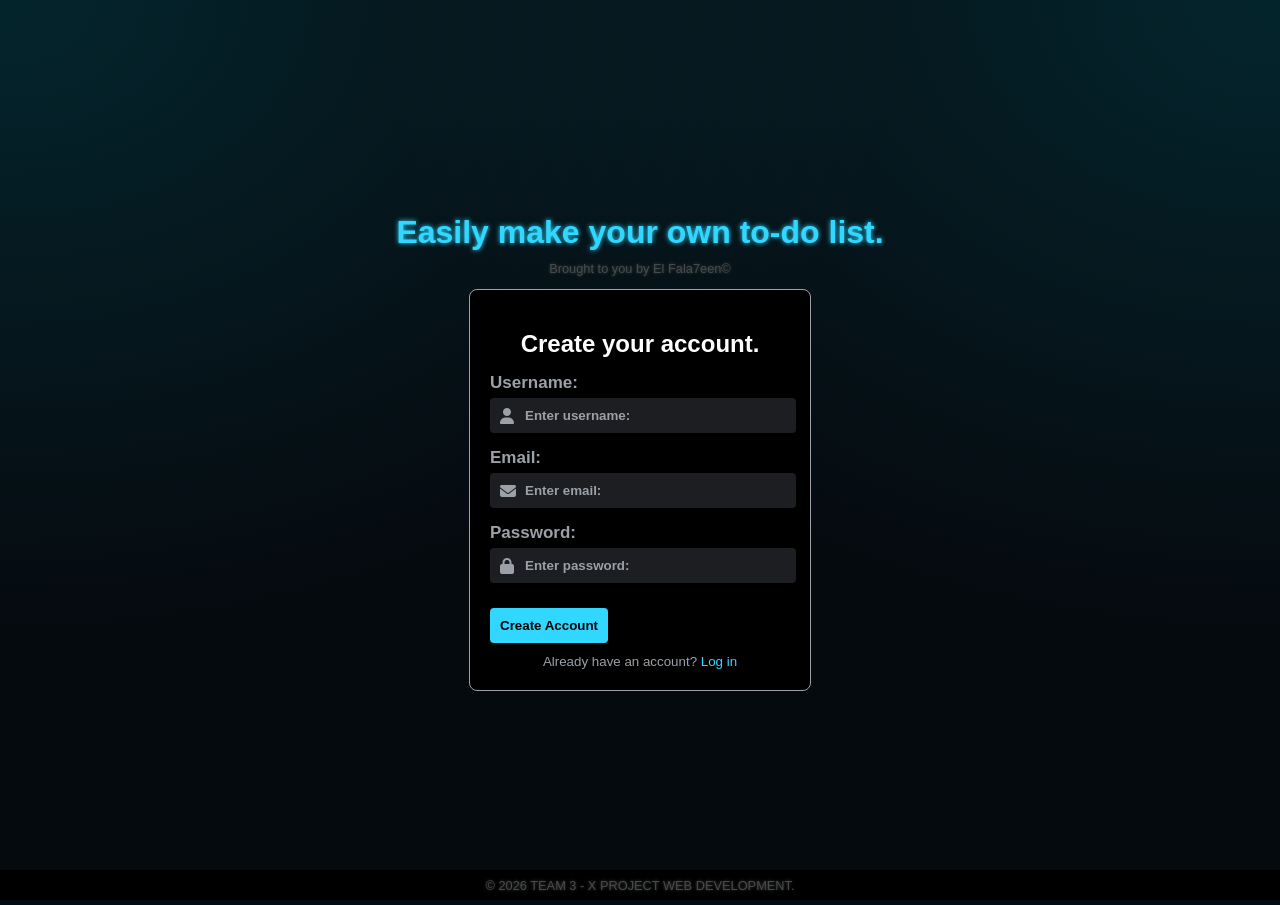
<file: index.html>
<!DOCTYPE html>
<html lang="en">
<head>
    <meta charset="UTF-8">
    <meta name="viewport" content="width=device-width, initial-scale=1.0">
    <title>Sign Up</title>
    <link rel="stylesheet" href="index.css">
    <link rel="stylesheet" href="https://cdnjs.cloudflare.com/ajax/libs/font-awesome/6.5.1/css/all.min.css">
</head>
<body>
    <h1 id="welcTxt" class="animate-on-load">Easily make your own to-do list.</h1>
    <p id="teamText" class="animate-on-load">Brought to you by El Fala7een©</p>
    <div class="animate-on-load">
    <div class="formClass">
<form id="signup-form">
    <h2 id="createTxt">Create your account.</h2>
    <div class="form-text">
        <label for="username">Username:</label> 
        <div class="input">
        <i class="fa-solid fa-user"></i>
        <input type="text" id="username" name="username" required placeholder="Enter username:"><br>
        </div>
        <label for="email">Email:</label>
        <div class="input">
        <i class="fa-solid fa-envelope"></i>
        <input type="email" id="email" name="email" required placeholder="Enter email:"><br>
        </div>
        <label for="password">Password:</label>
        <div class="input">
        <i class="fa-solid fa-lock"></i>
        <input type="password" id="password" name="password" required placeholder="Enter password:"><br>
        </div>

        <a href="index (2).html"><button type="button" id="signup-btn">Create Account</button></a>
        <button type="button" id="login-btn">Already have an account? <a href="login.html" style="color: #32D7FF; text-decoration: none;">Log in</a></button>
    </div>
    </div>
</div>
</form>
<footer>
    <div class="footer">
        <p id="rightsTxt">© 2026 TEAM 3 - X PROJECT WEB DEVELOPMENT.</p>
    </div>
</footer>


<div>
<p id="errormsg"></p>
</div>
</div>
    <script src="js_PROJECT.js"></script>
</body>
</html>
</file>
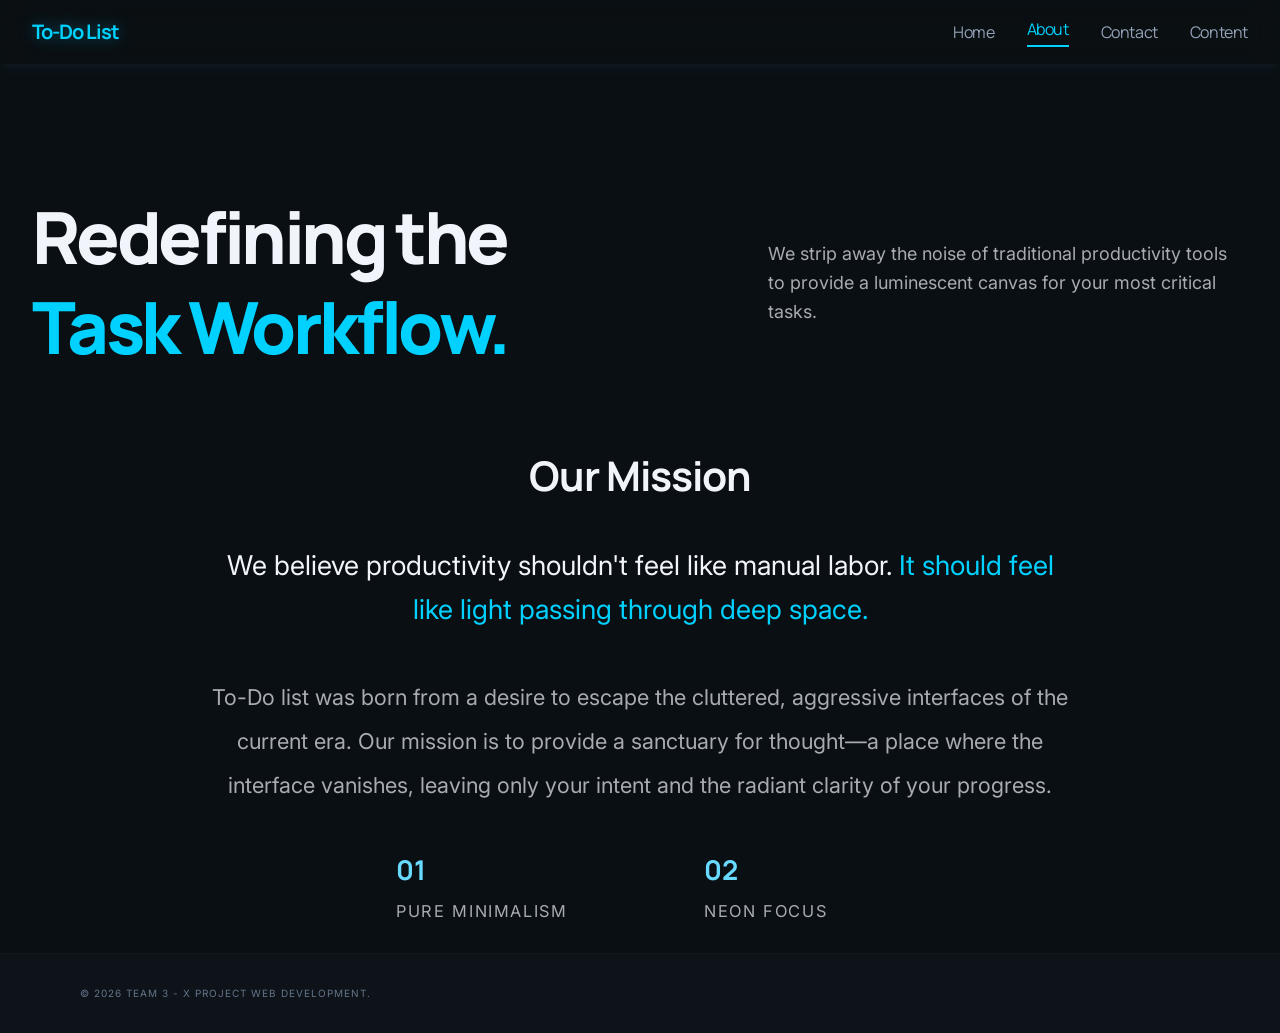
<file: AboutUs_T3.html>
<!DOCTYPE html>
<html lang="en">
<head>
  <meta charset="UTF-8" />
  <meta name="viewport" content="width=device-width, initial-scale=1.0"/>
  <title>To-Do List – About</title>
  <link rel="preconnect" href="https://fonts.googleapis.com">
  <link rel="preconnect" href="https://fonts.gstatic.com" crossorigin>
  <link href="https://fonts.googleapis.com/css2?family=Manrope:wght@400;700;800&family=Inter:wght@400&display=swap" rel="stylesheet">
  <link rel="stylesheet" href="AboutUs_T3.css" />
</head>
<body>

  <!-- TOP NAVIGATION BAR -->
  <nav class="navbar">
    <div class="nav-container">

      <!-- LOGO -->
      <div class="nav-logo-shadow">
        <a href="#" class="nav-logo">To-Do List</a>
      </div>

      <!-- NAV LINKS -->
      <ul class="nav-links">
        <li><a href="index (2).html" class="nav-link">Home</a></li>
        <li class="nav-item-active">
          <a href="AboutUs_T3.html" class="nav-link active">About</a>
        </li>
        <li><a href="contact.html" class="nav-link">Contact</a></li>
        <li><a href="index1.html" class="nav-link">Content</a></li>
      </ul>

    </div>
  </nav>

  <!-- MAIN -->
  <main class="main">

    <!-- HERO SECTION -->
    <section class="hero-section">
      <div class="hero-left">
        <h1 class="hero-heading reveal"><span class="text-white">Redefining the</span> Task Workflow.</h1>
      </div>
      <div class="hero-right reveal delay-1">
        <p class="hero-sub">We strip away the noise of traditional productivity tools to provide a luminescent canvas for your most critical tasks.</p>
      </div>
    </section>

    <!-- MISSION SECTION -->
    <section class="mission-section">

      <div class="mission-title-row reveal">
        <h2 class="mission-title">Our Mission</h2>
      </div>

      <div class="mission-content">
        <p class="mission-lead reveal delay-1">
          <span class="text-white">We believe productivity shouldn't feel like manual labor.</span> It should feel like light passing through deep space.
        </p>
        <p class="mission-body reveal delay-2">
          To-Do list was born from a desire to escape the cluttered, aggressive interfaces of the current era. Our mission is to provide a sanctuary for thought—a place where the interface vanishes, leaving only your intent and the radiant clarity of your progress.
        </p>
        <div class="stats reveal delay-3">
          <div class="stat-item">
            <span class="stat-number">01</span>
            <span class="stat-label">Pure Minimalism</span>
          </div>
          <div class="stat-item">
            <span class="stat-number">02</span>
            <span class="stat-label">Neon Focus</span>
          </div>
        </div>
      </div>

    </section>

  </main>

  <!-- FOOTER -->
  <footer class="footer">
    <div class="footer-container">
      <span class="footer-text">© 2026 TEAM 3 - X PROJECT WEB DEVELOPMENT.</span>
    </div>
  </footer>

  <script src="AboutUs_T3.js"></script>
</body>
</html>
</file>
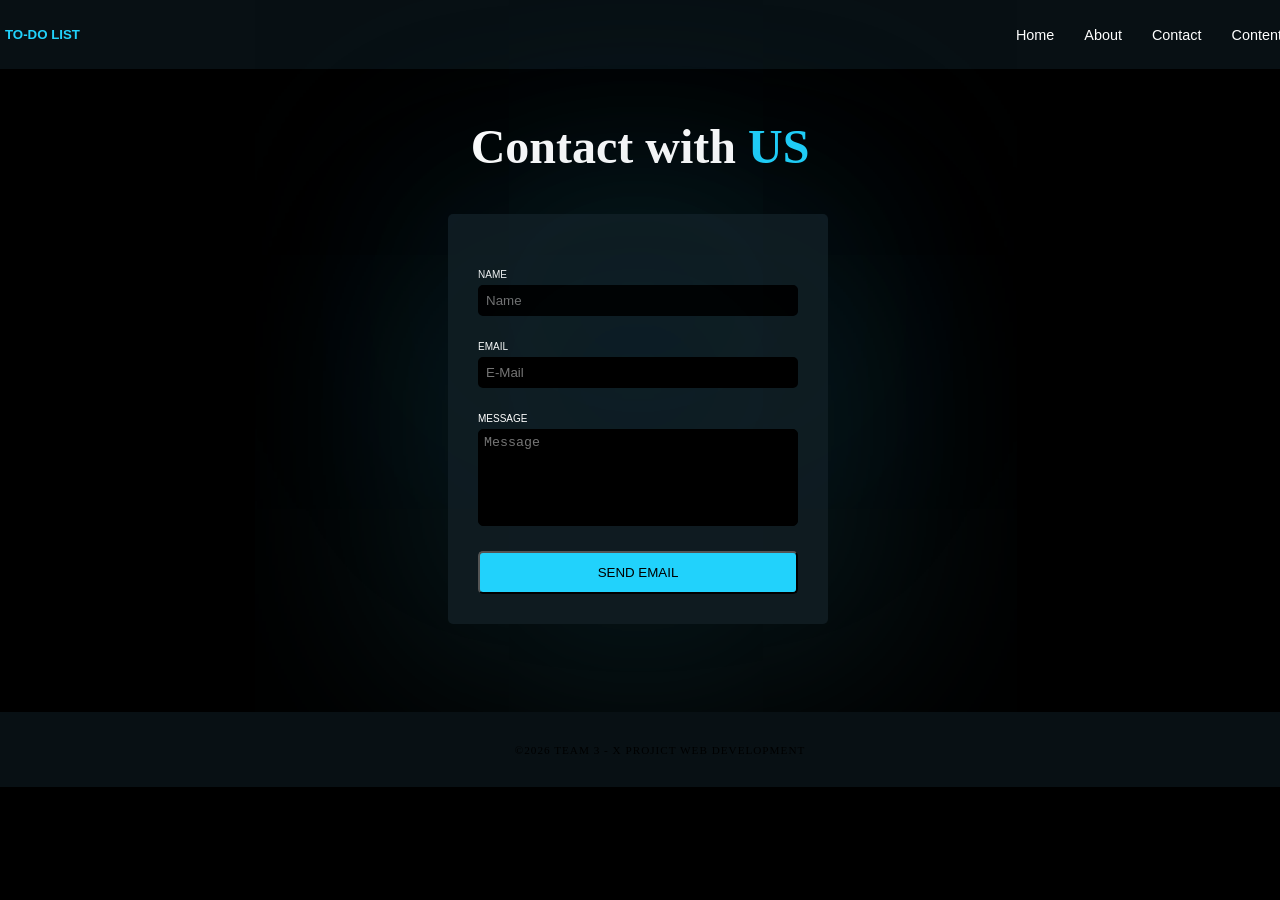
<file: contact.html>
<!DOCTYPE html>
<html lang="en">
<head>
    <meta charset="UTF-8">
    <meta name="viewport" content="width=device-width, initial-scale=1.0">
    <title>Contact us</title>
    <link rel="stylesheet" href="contact.css">
</head>
<body>
    <header class="header">
        <h5 class="h6header">TO-DO LIST</h5>
        <nav class="navbar">
        <ul class="nav-links">
            <li><a href="index (2).html">Home</a></li>
            <li><a href="AboutUs_T3.html">About</a></li>
            <li><a href="contact.html" class="active">Contact</a></li>
            <li><a href="index1.html">Content</a></li>
        </ul>
    </nav>
    </header>
    <main>
        <h1>Contact with <b>US</b></h1>
            <form>
                <div id="form-content"></div>
                <label for="name">NAME</label>
                <input  id="name" type="text" placeholder="Name">

                <label for="email">EMAIL</label>
                <input id="email"  type="email" placeholder="E-Mail">

                <label for="mmssage">MESSAGE</label>
                <textarea name="message" id="message" placeholder="Message"></textarea>

                <button>SEND EMAIL</button>
            
            </form>
        
    </main>
    <br>
    <footer>
        <p>&copy;2026 TEAM 3 - X PROJICT WEB DEVELOPMENT</p>
    </footer>
</body>
</html>
</file>
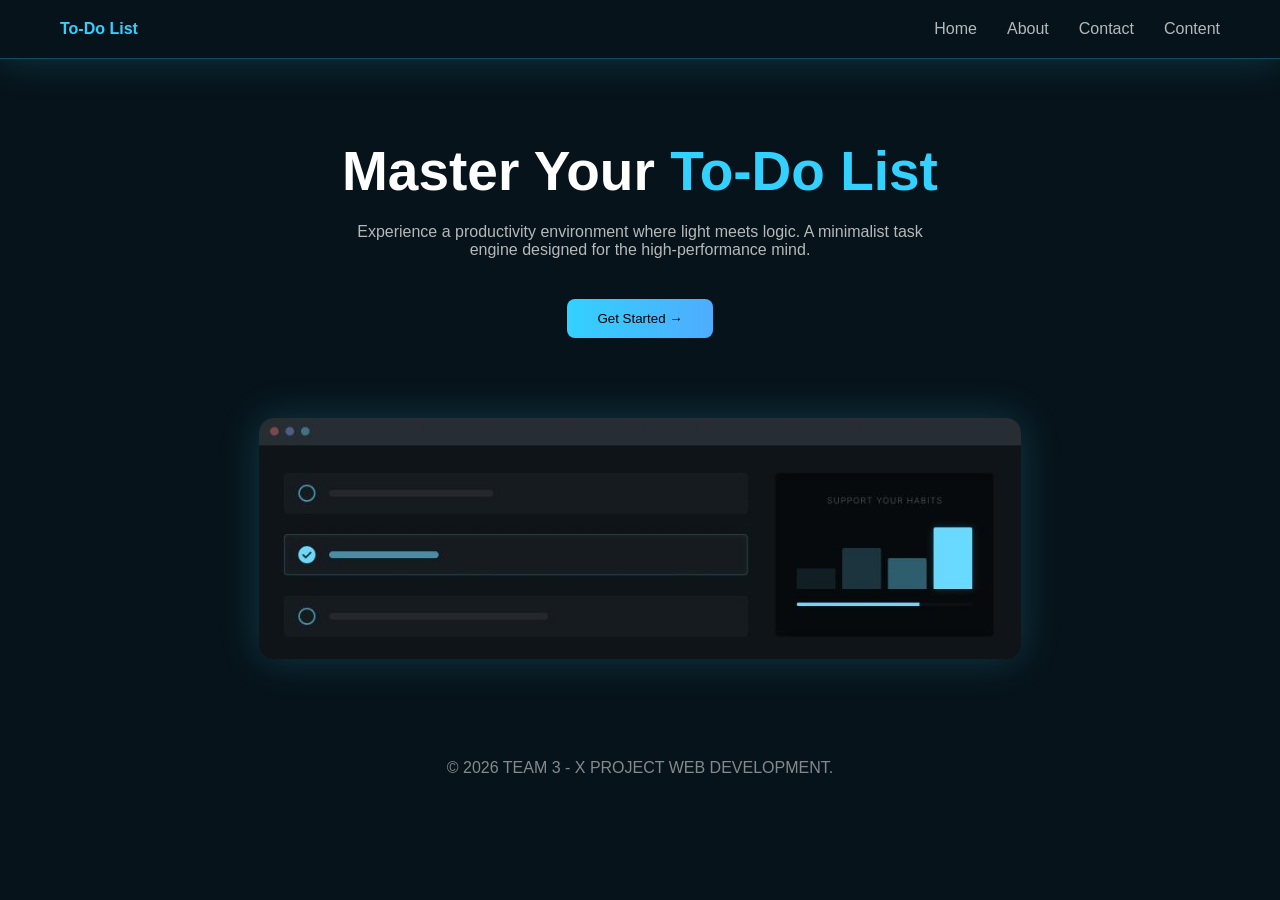
<file: index (2).html>
<!DOCTYPE html>
<html lang="en">
<head>
  <meta charset="UTF-8">
  <meta name="viewport" content="width=device-width, initial-scale=1.0">
  <title>To Do Landing</title>

  <link rel="stylesheet" href="style.css">
</head>

<body>

<nav>
  <div class="logo">To-Do List</div>
  <ul>
    <li class="active"> <a href="index (2).html">Home</a></li>
    <li><a href="AboutUs_T3.html">About</a></li>
    <li><a href="contact.html">Contact</a></li>
    <li><a href="index1.html">Content</a></li>
  </ul>
</nav>


<div class="hero">
  <h1>Master Your <span>To-Do List</span></h1>
  <p>
    Experience a productivity environment where light meets logic.
    A minimalist task engine designed for the high-performance mind.
  </p>
  <a href="index1.html"><button class="btn" >Get Started →</button></a>
</div>


<div class="preview">
  <img src="preview.png" alt="preview">
</div>

<footer>
  © 2026 TEAM 3 - X PROJECT WEB DEVELOPMENT.
</footer>

<script src="script.js"></script>

</body>
</html>
</file>
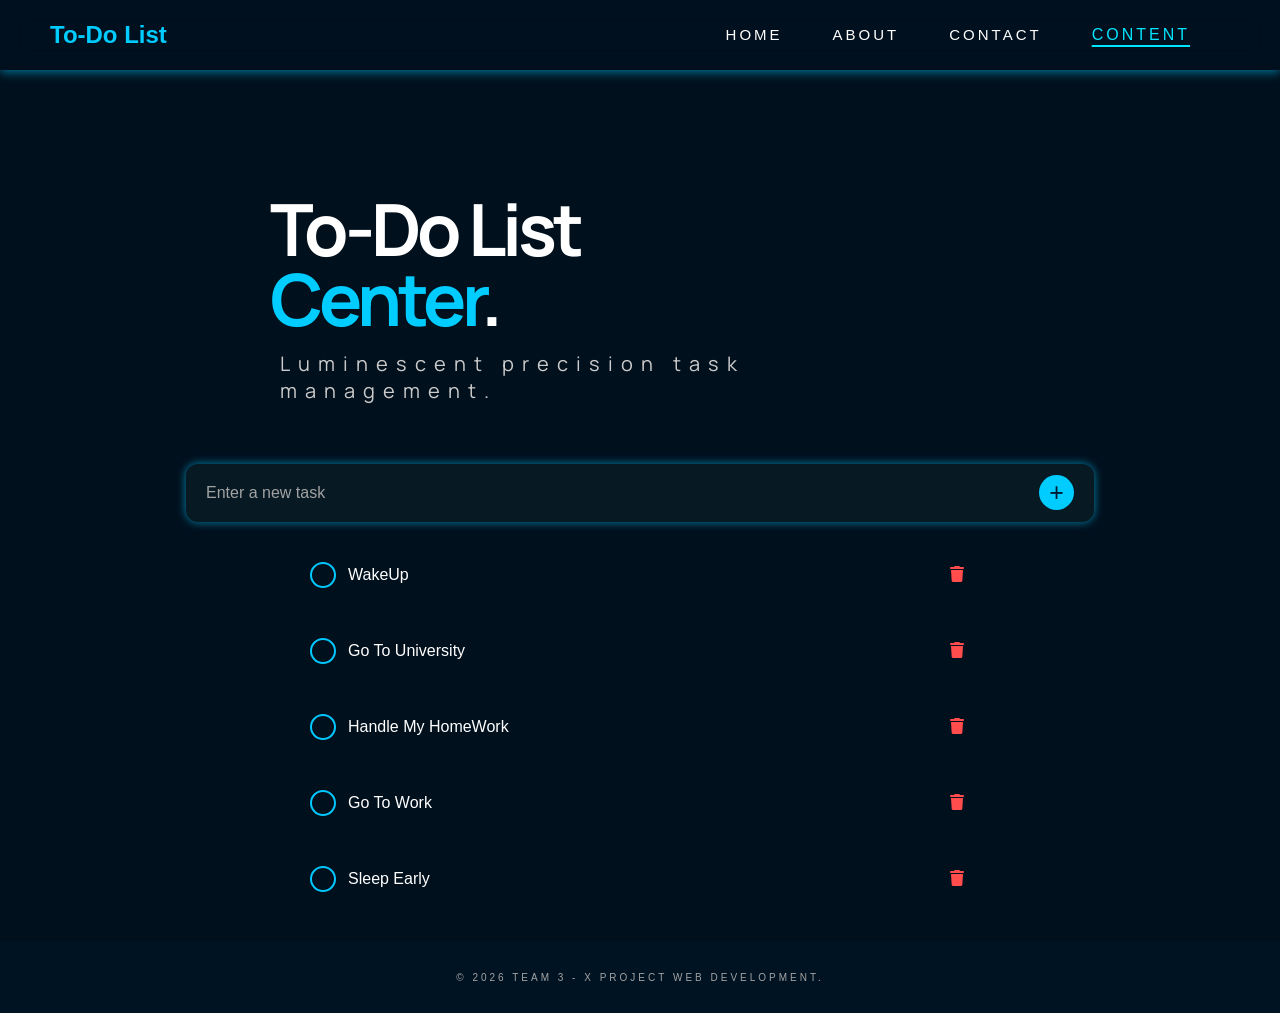
<file: index1.html>
<!DOCTYPE html>
<html lang="en">
<head>
    <meta charset="UTF-8">
    <meta name="viewport" content="width=device-width, initial-scale=1.0">
    <title>Content Page</title>
    <link rel="stylesheet" href="index1.css">
    <link rel="stylesheet" href="https://cdnjs.cloudflare.com/ajax/libs/font-awesome/6.5.0/css/all.min.css">
    <link href="https://fonts.googleapis.com/css2?family=Manrope:wght@400;700;800&family=Inter:wght@400&display=swap" rel="stylesheet">

</head>
<body>
    <nav class="navbar">
        <div class="nav-container">
            <div class="nav-logo">
                <a href="#" class="nav-logo">To-Do List</a>
            </div>
            <ul class="nav-links">
                <li><a href="index (2).html" class="nav-link active">HOME</a></li>
                <li><a href="AboutUs_T3.html" class="nav-link">ABOUT</a></li>
                <li><a href="contact.html" class="nav-link">CONTACT</a></li>
                <li><a href="index1.html" class="nav-linkat">CONTENT</a></li>
            </ul>
        </div>
    </nav>

    <main class="todo-app">
        <section class="content-section">
            <div class="text-group">
                <h1>To-Do List <span>Center</span>.</h1>
                <p>Luminescent precision task management.</p>
            </div>
        </section>


        <section class="input-section">
            <input class="input-task" type="text" id="task-input" placeholder="Enter a new task">
            <input class="add-btn" type="button" value="+" id="add-task-btn">
        </section>


        <label class="task">
        <input type="checkbox">
        <span class="checkmark"></span>
        <span class="task-text">WakeUp</span>
        <button class="delete-btn">
        <i class="fa-solid fa-trash"></i>
        </button>
        </label>

            <label class="task">
            <input type="checkbox">
            <span class="checkmark"></span>
            <span class="task-text">Go To University</span>
            <button class="delete-btn">
            <i class="fa-solid fa-trash"></i>
            </button>
            </label>

            <label class="task">
            <input type="checkbox">
            <span class="checkmark"></span>
            <span class="task-text">Handle My HomeWork</span>
            <button class="delete-btn">
            <i class="fa-solid fa-trash"></i>
            </button>
            </label>

            <label class="task">
            <input type="checkbox">
            <span class="checkmark"></span>
            <span class="task-text">Go To Work</span>
            <button class="delete-btn">
            <i class="fa-solid fa-trash"></i>
            </button>
            </label>

            <label class="task">
            <input type="checkbox">
            <span class="checkmark"></span>
            <span class="task-text">Sleep Early</span>
            <button class="delete-btn">
            <i class="fa-solid fa-trash"></i>
            </button>
        </label>
    </main>

    <footer>
        <p>&copy; 2026 TEAM 3 - X PROJECT WEB DEVELOPMENT.</p>
    </footer>
    <script src="index1.js"></script>
</body>
</html>
</file>
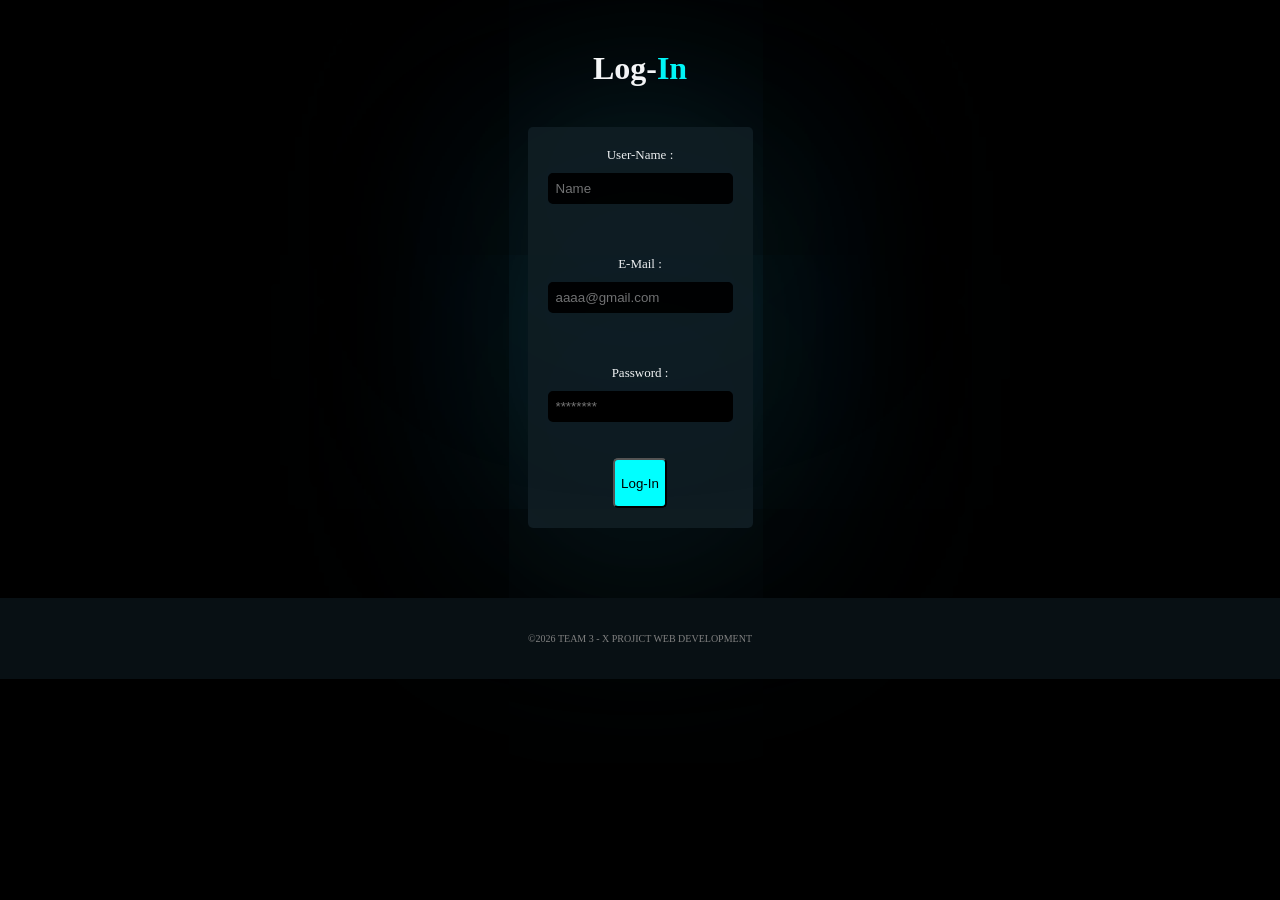
<file: login.html>
<!DOCTYPE html>
<html lang="en">

<head>
    <meta charset="UTF-8">
    <meta name="viewport" content="width=device-width, initial-scale=1.0">
    <title>Log In</title>
    <link rel="stylesheet" href="logstyle.css">
</head>

<body>

    <main>
        <h1>Log-<b>In</b> </h1>
        <form action="" id="form">

            <label for="name">User-Name :</label>
            <input type="text" id="name" placeholder="Name">
            <br><br>
            <label for="mail">E-Mail :</label>
            <input type="email" id="mail" placeholder="aaaa@gmail.com">
            <br><br>
            <label for="pass">Password :</label>
            <input type="password" id="pass" placeholder="********">
            <br>

            <button  href="index (2).html">Log-In</button>
            
        </form>
    </main>
    <footer>
        <p>&copy;2026 TEAM 3 - X PROJICT WEB DEVELOPMENT</p>
    </footer>
</body>

</html>
</file>
<file: index.css>
body{
    background-color: #0B0E14;
    font-family: Arial, sans-serif;
    
    display: flex;
    flex-direction: column;
    align-items: center;
    justify-content: center;
    min-height: 100vh;


    background-color: #050a0f;
    background-image: 
        radial-gradient(at 0% 0%, hsla(187, 100%, 42%, 0.15) 0px, transparent 50%),
        radial-gradient(at 100% 0%, hsla(187, 100%, 42%, 0.15) 0px, transparent 50%);
    background-attachment: fixed;
    margin: 0;
}


#welcTxt {
   
    color: #32D7FF;
    text-shadow: 0 0 5px #32D7FF;
    margin-bottom: 5px;
}

#teamText {
    color: #494b4a;
    text-shadow: 0 0 3.5px #444746;
    font-size: 0.8em;
    margin-top: 5px;
}

#createTxt {
    color: white;
    text-align: center;
    margin-bottom: 15px;
}


.formClass{
    display: flex;
    flex-direction: column;
    align-items: left;
    background-color: #000;
    border: 1px solid #9BA1A6;
    padding: 20px;
    border-radius: 8px;
    width: 300px;
}

.form-text {
    font-family: Arial, sans-serif;
    display: flex;
    flex-direction: column;
    width: 100%;
}


.form-text label {
    font-family: Arial, sans-serif;
    font-size: 17px;
    font-weight: bold;
    color: #9BA1A6;
    margin-bottom: 5px;
}

.input{
    position: relative;
    margin-bottom: 15px;
}


.input i{
    position: absolute;
    left: 10px;
    top: 50%;
    transform: translateY(-50%);
    color: #9BA1A6;
    pointer-events: none;
}


.form-text input {
    width: 87%;
    background: #1C1E22;
    padding: 10px;
    padding-left: 35px; 
    margin-right: 20px;
    border: none;
    border-radius: 4px;
    color: white;
    
}


.form-text input::placeholder {
    font-family: Arial, sans-serif;
    font-weight: bold;
    color: #9BA1A6;
}


#signup-btn {
    font-weight: bold;
    background-color: #32D7FF;
    color: black;
    text-shadow: 0 0 5px #32D7FF;
    padding: 10px;
    border: none;
    border-radius: 4px;
    cursor: pointer;
    margin-top: 10px;
}

#login-btn {
    background-color: transparent;
    color: #9BA1A6;
    border: none;
    cursor: pointer;
    margin-top: 10px;
}



#login-btn:hover {
    color: #32D7FF;
    text-shadow: 0 0 5px #32D7FF;
}


#rightsTxt {
    background-color: black;
    color: #494b4a;
    text-shadow: 0 0 3.5px #444746;
    font-size: 0.8em;
    /* margin-top: 20px; */
    /* position: absolute; bottom: 0; */
}

footer{
    background-color: black;    
    flex-direction: column;
    width: 100%;
    height: 30px;
    display: flex;
    justify-content: center;
    align-items: center;
    position: absolute; bottom: 0;
}

@keyframes fadeInUp {
    from {
        opacity: 0;
        transform: translateY(20px);
    }
    to {
        opacity: 1;
        transform: translateY(0);
    }
}

.animate-on-load {
    opacity: 0;
    animation: fadeInUp 1.5s ease-out forwards;
}
#errormsg{
    opacity: 0;
    color: #DA2131;
    font-weight: bold;
    margin-top: 10px;
}
</file>
<file: AboutUs_T3.css>
/* =============================================
   CSS VARIABLES
   ============================================= */
:root {
  --bg:           #0A0F13;
  --bg-nav:       rgba(10, 15, 19, 0.6);
  --bg-footer:    #0D1318;
  --cyan:         #00D1FF;
  --cyan-glow:    rgba(0, 209, 255, 0.4);
  --cyan-shadow:  rgba(0, 209, 255, 0.5);
  --cyan-box:     rgba(105, 218, 255, 0.1);
  --stat-cyan:    #69DAFF;
  --text-primary: #F1F4FA;
  --text-muted:   #A8ABB1;
  --text-nav:     #94A3B8;
  --border:       rgba(68, 72, 77, 0.15);
  --font-head:    'Manrope', sans-serif;
  --font-body:    'Inter', sans-serif;
}

/* =============================================
   RESET
   ============================================= */
*, *::before, *::after {
  margin: 0;
  padding: 0;
  box-sizing: border-box;
}

html { scroll-behavior: smooth; }

body {
  background-color: var(--bg);
  color: var(--text-primary);
  font-family: var(--font-body);
  min-height: 100vh;
  display: flex;
  flex-direction: column;
  overflow-x: hidden;
}

/* =============================================
   NAVBAR
   =============================================*/
.navbar {
  position: fixed;
  top: 0;
  left: 0;
  width: 100%;
  height: 64px;
  background: var(--bg-nav);
  box-shadow: 0px 0px 15px var(--cyan-box);
  backdrop-filter: blur(12px);
  -webkit-backdrop-filter: blur(12px);
  z-index: 1000;
}

.nav-container {
  display: flex;
  flex-direction: row;
  justify-content: space-between;
  align-items: center;
  padding: 0px 32px;
  max-width: 1280px;
  width: 100%;
  height: 64px;
  margin: 0 auto;
}

/* LOGO */
.nav-logo-shadow {
  filter: drop-shadow(0px 0px 8px rgba(0, 209, 255, 0.4));
}

.nav-logo {
  font-family: var(--font-head);
  font-weight: 700;
  font-size: 20px;
  line-height: 28px;
  letter-spacing: -1px;
  color: var(--cyan);
  text-decoration: none;
  white-space: nowrap;
}

/* NAV LINKS */
.nav-links {
  display: flex;
  flex-direction: row;
  align-items: center;
  gap: 32px;
  list-style: none;
  height: 30px;
}

.nav-link {
  font-family: var(--font-head);
  font-weight: 400;
  font-size: 16px;
  line-height: 24px;
  letter-spacing: -0.4px;
  color: var(--text-nav);
  text-decoration: none;
  transition: color 0.25s ease;
  position: relative;
  display: block;
}

.nav-link:hover {
  color: var(--text-primary);
}

/* ACTIVE LINK */
.nav-item-active {
  position: relative;
  padding-bottom: 4px;
  border-bottom: 2px solid var(--cyan);
}

.nav-item-active .nav-link.active {
  color: var(--cyan);
}

.nav-item-active::after {
  content: '';
  position: absolute;
  left: 0;
  right: 0;
  bottom: -2px;
  height: 0;
  box-shadow: 0px 4px 10px -2px var(--cyan-shadow);
  pointer-events: none;
}

/* =============================================
   MAIN LAYOUT
   =============================================*/
.main {
  display: flex;
  flex-direction: column;
  align-items: center;
  padding: 128px 0px 31px;
  gap: 79px;
  margin-top: 64px; 
  flex: 1;
}.main {
  display: flex;
  flex-direction: column;
  align-items: center;
  padding: 128px 0px 31px;
  gap: 79px;
  margin-top: 64px; 
  flex: 1;
}

/* =============================================
   HERO SECTION
   =============================================*/
.hero-section {
  display: flex;
  flex-direction: row;
  justify-content: center;
  align-items: center;
  gap: 209px;
  width: min(1216px, 100% - 64px);
}

/* Left */
.hero-left {
  display: flex;
  flex-direction: column;
  align-items: flex-start;
  width: 527px;
  flex-shrink: 0;
}

.hero-heading {
  font-family: var(--font-head);
  font-weight: 800;
  font-size: 72px;
  line-height: 90px;
  letter-spacing: -3.6px;
  color: var(--cyan);
  width: 527px;
}

/* Right: body */
.hero-right {
  display: flex;
  flex-direction: column;
  align-items: flex-start;
  width: 480px;
  flex-grow: 1;
}

.hero-sub {
  font-family: var(--font-body);
  font-weight: 400;
  font-size: 18px;
  line-height: 29px;
  color: var(--text-muted);
  width: 480px;
}

/* =============================================
   MISSION SECTION
   =============================================*/
.mission-section {
  display: flex;
  flex-direction: column;
  justify-content: center;
  align-items: center;
  gap: 43.6px;
  width: min(872px, 100% - 64px);
}

/* Title row */
.mission-title-row {
  display: flex;
  flex-direction: row;
  justify-content: center;
  align-items: center;
  width: 100%;
}

.mission-title {
  font-family: var(--font-head);
  font-weight: 700;
  font-size: 40.875px;
  line-height: 49px;
  letter-spacing: -1.02188px;
  color: var(--text-primary);
  text-align: center;
}

/* Mission body container */
.mission-content {
  display: flex;
  flex-direction: column;
  justify-content: center;
  align-items: center;
  gap: 43.6px;
  width: 100%;
}

/* Lead */
.mission-lead {
  font-family: var(--font-body);
  font-weight: 400;
  font-size: 27.25px;
  line-height: 44px;
  color: var(--cyan);
  text-align: center;
  width: 100%;
}

/* Body */
.mission-body {
  font-family: var(--font-body);
  font-weight: 400;
  font-size: 21.8px;
  line-height: 44px;
  color: var(--text-muted);
  text-align: center;
  width: 100%;
}

/* =============================================
   STATS
   ============================================= */
.stats {
  display: flex;
  flex-direction: row;
  justify-content: center;
  align-items: center;
  gap: 128.08px;
}

.stat-item {
  display: flex;
  flex-direction: column;
  align-items: flex-start;
  gap: 10.9px;
  width: 179.85px;
}

/* Stat number */
.stat-number {
  font-family: var(--font-head);
  font-weight: 700;
  font-size: 27.25px;
  line-height: 38px;
  color: var(--stat-cyan);
  width: 100%;
}

/* Stat label */
.stat-label {
  font-family: var(--font-body);
  font-weight: 400;
  font-size: 16.35px;
  line-height: 22px;
  letter-spacing: 1.635px;
  text-transform: uppercase;
  color: var(--text-muted);
  width: 100%;
}

/* =============================================
   FOOTER
   =============================================*/
.footer {
  width: 100%;
  height: 80px;
  background: var(--bg-footer);
  border-top: 1px solid var(--border);
  display: flex;
  align-items: center;
  justify-content: center;
  flex-shrink: 0;
}

.footer-container {
  display: flex;
  flex-direction: row;
  justify-content: space-between;
  align-items: center;
  width: min(1280px, 100% - 160px);
  height: 15px;
}

/* Footer text — Inter 400 / 10px / #64748B / letter-spacing 1px / uppercase */
.footer-text {
  font-family: var(--font-body);
  font-weight: 400;
  font-size: 10px;
  line-height: 15px;
  letter-spacing: 1px;
  text-transform: uppercase;
  color: #64748B;
}

/* =============================================
   SCROLL REVEAL
   ============================================= */
.reveal {
  opacity: 0;
  transform: translateY(28px);
  transition: opacity 0.7s ease, transform 0.7s ease;
}
.reveal.visible {
  opacity: 1;
  transform: translateY(0);
}
.delay-1 { transition-delay: 0.15s; }
.delay-2 { transition-delay: 0.30s; }
.delay-3 { transition-delay: 0.45s; }

.text-white {
  color: var(--text-primary);
}

/* =============================================
   RESPONSIVE
   ============================================= */
@media (max-width: 1100px) {
  .hero-section {
    gap: 60px;
  }
  .hero-heading {
    font-size: 52px;
    line-height: 56px;
    width: auto;
  }
  .hero-sub {
    width: auto;
  }
}

@media (max-width: 768px) {
  .nav-container {
    padding: 0 20px;
  }
  .nav-links {
    gap: 20px;
  }
  .hero-section {
    flex-direction: column;
    gap: 32px;
    align-items: flex-start;
  }
  .hero-left, .hero-right {
    width: 100%;
  }
  .hero-heading {
    font-size: 40px;
    line-height: 44px;
    letter-spacing: -2px;
    width: 100%;
  }
  .hero-sub {
    width: 100%;
  }
  .mission-lead  { font-size: 20px; }
  .mission-body  { font-size: 17px; }
  .stats         { gap: 48px; flex-wrap: wrap; }
}
</file>
<file: contact.css>
.header{
    font-family: 'Franklin Gothic Medium', 'Arial Narrow', Arial, sans-serif;
    display: flex;
    flex-direction: row;
    background-color: #081014;
    padding: 5px;
    box-shadow: 0 10px 15px -5px var(--accent-blue);
    width: 100%;

}
.h6header{
    color: #21d2fc;
    text-align: start;
}
.navbar {
    display: flex;
    
    margin-left: 70%;
    align-items: center;
    color: white;
}

.nav-links {
    list-style: none;
    display: flex;
    gap: 30px;
    
}
.nav-links a {
    text-decoration: none;
    color: var(--text-gray);
    font-size: 0.9rem;
    transition: 0.3s;
}

a{
    text-decoration: none;
    color:white;
}
a:hover{
    color: #21d2fc;
}
body{
    min-height: 100vh;
    display: flex;
    flex-direction: column;
    text-align: center;
    background-color: black;
    font-family:'Franklin Gothic Medium', 'Arial Narrow';
    margin: 0%;
}
h1{
    color: white;
    font-size: xx-large;
    margin-top: 50px;
    font-size: 3rem;
}
b{
    color:#21d2fc
}

form{
    font-family: 'Franklin Gothic Medium', 'Arial Narrow', Arial, sans-serif;
    display: flex;
    flex-direction: column;
    width: 25%;
    height: 350px;
    gap: 25px;
    text-align: start;
    padding: 30px;
    border-radius:5px ;
    background-color: #101c21;
    box-shadow: 0px 4px 500px  #13363e;
    margin-left: 35%;
    margin-bottom: 70px;
    margin-top: 40px;
    
    
}
label{
    color: white;
    font-size: x-small;
    margin-bottom: -20px;
}
input,textarea{
    background-color: black;
    padding: 5px;
    border-color: black; 
    border-radius: 5px;
    color: white;

}
input,textarea:focus {
border:  solid black;
background-color:black ;
outline: none;
box-shadow:0px 4px 500px  #063143;
}
textarea{
    height: 100px;
    resize: none;
    
}

button{
    background-color: #21d2fc;
    height: 50px;
    border-radius: 5px;
    text-align: center;
    font-family: 'Franklin Gothic Medium', 'Arial Narrow', Arial, sans-serif;

    
}
footer{
    text-align: center;
    padding: 20px;
    font-size: 0.7rem;
    color: var(--text-gray);
    letter-spacing: 1px;
    background-color: #081014;
    width: 100%;}
</file>
<file: style.css>
* {
  margin: 0;
  padding: 0;
  box-sizing: border-box;
  font-family: Arial, sans-serif;
}

body {
  background: #07131a;
  color: white;
}


nav {
  display: flex;
  justify-content: space-between;
  padding: 20px 60px;
  box-shadow: 0 0 40px rgba(51, 209, 255, 0.2);
  border-bottom: 1px solid rgb(8, 78, 99);
  }

.logo {
  color: #33d1ff;
  font-weight: bold;
}

nav ul {
  display: flex;
  gap: 30px;
  list-style: none;
}

nav ul a {
  opacity: 0.7;
  cursor: pointer;
  color: white;
  text-decoration: none;
}

nav ul a:hover,
.active {
  color: #33d1ff;
  opacity: 1;
}


.hero {
  text-align: center;
  margin-top: 80px;
}

.hero h1 {
  font-size: 55px;
}

.hero span {
  color: #33d1ff;
}

.hero p {
  width: 600px;
  margin: 20px auto;
  opacity: 0.7;
}

.btn {
  padding: 12px 30px;
  background: linear-gradient(90deg, #33d1ff, #4facfe);
  border: none;
  border-radius: 8px;
  cursor: pointer;
  margin-top: 20px;
  transition: 0.3s;
overflow: hidden;
position: relative;
}
.btn::after {
  content: "";
  position: absolute;
  top: 0;
  left: -100%;
  width: 50%;
  height: 100%;
  background: linear-gradient(to right,
      transparent,
      rgb(255, 255, 255),
      transparent);

  transform: skewX(-25deg);
  transition: 0.7s;
  border:none;
  z-index: -1;
}

.btn:hover::after {
  left: 150%;
}
.btn:hover {
  transform: scale(1.05);
}


.preview {
  margin: 80px auto;
  width: 70%;
  display: flex;
  justify-content: center;
}

.preview img {
  width: 85%;
  border-radius: 15px;
  box-shadow: 0 0 40px rgba(51, 209, 255, 0.2);
}


footer {
  text-align: center;
  padding: 20px;
  opacity: 0.5;
}
</file>
<file: index1.css>
body{
    background-color: #00101d;
    margin: 0;
    min-height: 100vh;
    display: flex;
    flex-direction: column;
    overflow-x: hidden;
}
.navbar{
    box-shadow: #00ccff8d 0px 2px 10px;
    position: fixed;
    top: 0;
    left: 0;
    width: 100%;
    z-index: 1000;
    transition: 0.3s ease;
}
.navbar.scrolled {
    backdrop-filter: blur(12px);
    -webkit-backdrop-filter: blur(12px);
    box-shadow: 0 2px 10px rgba(0, 204, 255, 0.2);
}
.nav-container{
    background-color: #0013224d;
    color: #FFFFFF;
    backdrop-filter: blur(12px);
    -webkit-backdrop-filter: blur(12px);
    padding: 10px;
    flex-flow: row wrap;
    display: flex;
    justify-content: space-between;
    width: 100%;
    max-width: 1280px;
    margin: 0 auto;
    align-items: center;
}

.nav-links{
    display: flex;
    gap: 50px;
    margin-right: 100px;
}
ul{
    list-style: none;
}
.nav-link{
    font-size: 15px;
    letter-spacing: 3px;
    color: #FFFFFF;
    text-decoration: none;
    font-family: Arial, Helvetica, sans-serif;
    transition: all 0.3s ease;
}
.nav-logo{
    font-size: 24px;
    font-weight: bold;
    color: #00ccff;
    text-decoration: none;
    font-family: Arial, Helvetica, sans-serif;
    margin-left: 20px;
    white-space: nowrap;
}


.nav-links a:hover{
    font-size: 16px;
    letter-spacing: 3px;
    color: #00e5ff;
    text-decoration: none;
    text-decoration: underline;
    text-decoration-thickness: 1.5px;
    text-underline-offset : 5px;
    font-family: Arial, Helvetica, sans-serif;
}
.nav-linkat{
    font-size: 16px;
    letter-spacing: 3px;
    color: #00e5ff;
    text-decoration: none;
    text-decoration: underline;
    text-decoration-thickness: 1.5px;
    text-underline-offset : 5px;
    font-family: Arial, Helvetica, sans-serif;
}
.content-section {
    display: flex;
    justify-content: center; 
    padding: 40px 20px;
}

.text-group {
    display: flex;
    flex-direction: column;
    align-items: flex-start; 
    gap: 6px; 
    font-family: 'Manrope', sans-serif;
    font-weight: 800;
    max-width: 700px; 
    color: #fff;
    padding-top: 30px;
    padding-right: 500px;
    margin-left: 250px;
}
.text-group h1 {
    font-size: 72px;
    letter-spacing: -4px;
    line-height: 70px;
}
.text-group span {
    color: #00ccff;
}
.text-group p {
    font-size: 20px;
    letter-spacing: 8px;
    margin-top: -50px;
    color: rgb(203, 203, 203);
    font-weight: 400;
    margin-left: 10px;
}
footer {
    background-color: #001322;
    color: #a4a4a4;
    text-align: center;
    font-size: 10px;
    letter-spacing: 3px;
    padding: 20px;
    margin-top: 40px;
    font-family: Arial, Helvetica, sans-serif;
}
main {
    min-height: 400px;
    flex: 1;
    margin-top: 64px;
}

.input-section {
    width: 880px;
    margin: auto;
    display: flex;
    align-items: center;
    background: #071a24;
    border-radius: 12px;
    padding: 8px 20px 8px 8px; /* زودنا اليمين */
    box-shadow: 0 0 10px rgba(0, 200, 255, 0.63);

}

.input-task  {
    flex: 1;
    background: transparent;
    border: none;
    outline: none;
    color: #ccc;
    font-size: 16px;
    padding: 12px;
    }

.input-task::placeholder {
    color: #a2a2a2;
}

.add-btn {
    background: #00ccff;
    color: rgb(0, 26, 49);
    width: 35px;
    height: 35px;
    font-size: 25px;
    border-radius: 20px;
    outline: none;
    border: none;
    cursor: pointer;
    margin-left: 50px;
    transition: all 0.3s ease;
}
.add-btn:hover {
    width: 40px;
    height: 40px;
    box-shadow: #00ccff8d 0px 2px 10px;
}

/* container */
.task {
    display: flex;
    align-items: center;
    gap: 12px;
    color: #fff;
    padding: 10px;
    border-radius: 10px;
    cursor: pointer;
    margin-left: 300px;
    margin-top: 30px;
    font-family: Verdana, Geneva, Tahoma, sans-serif;
}




/* نخفي الشكل الأصلي */
.task input {
    display: none;

}

/* الدائرة */
.checkmark {
    width: 22px;
    height: 22px;
    border-radius: 50%;
    border: 2px solid #00c8ff;
    display: inline-block;
    position: relative;
    transition: 0.3s;
}

.task input:checked + .checkmark {
    background: #00c8ff;
    box-shadow: 0 0 10px #00c8ff;
    color: #9f9f9f;
}

/* علامة الصح */
.checkmark::after {
    content: "";
    position: absolute;
    display: none;
}

/* اظهار الصح */
.task input:checked + .checkmark::after {
    display: block;
}

/* شكل الصح */
.task .checkmark::after {
    left: 7px;
    top: 3px;
    width: 5px;
    height: 10px;
    border: solid #002733;
    border-width: 0 2px 2px 0;
    transform: rotate(45deg);
}

.task input:checked ~ .task-text {
    color: #5c6f7a;
    transition: ease 0.5s;
    text-decoration: line-through;
}

.delete-btn {
    margin-left: auto;
    background: transparent;
    margin-right: 300px;
    border: none;
    color: #ff4d4d;
    font-size: 16px;
    cursor: pointer;
    transition: 0.3s;
}

.delete-btn:hover {
    color: #ff0000;
    transform: scale(1.2);
    text-shadow: 0 0 8px #ff4d4d;
}

.task {
    opacity: 0;
    transform: translateY(15px);
    transition: 0.4s ease;
}

/* لما تظهر */
.task.show {
    opacity: 1;
    transform: translateY(0);
}

/* حذف */
.task.remove {
    opacity: 0;
    transform: translateX(80px);
    transition: 0.3s ease;
}
html {
    scroll-behavior: smooth;
}







/* =========================
   RESPONSIVE DESIGN
========================= */

/* TABLET (1100px) */
@media (max-width: 1100px) {

  .nav-container {
    padding: 0 20px;
  }

  .content-section h1 {
    font-size: 42px;
  }

  .input-task {
    width: 70%;
  }

  .task {
    width: 90%;
  }
}


/* MOBILE (768px) */
@media (max-width: 768px) {

  /* NAVBAR */
  .nav-links {
    gap: 15px;
    font-size: 14px;
    flex-wrap: wrap;
  }

  .nav-logo {
    font-size: 18px;
  }

  /* TITLE SECTION */
  .content-section {
    text-align: center;
    padding: 20px;
  }

  .content-section h1 {
    font-size: 32px;
  }

  .content-section p {
    font-size: 14px;
  }

  /* INPUT SECTION */
  .input-section {
    display: flex;
    flex-direction: column;
    gap: 10px;
    align-items: center;
  }

  .input-task {
    width: 90%;
  }

  .add-btn {
    width: 90%;
    height: 45px;
    font-size: 20px;
  }

  /* TASKS */
  .task {
    width: 95%;
    font-size: 14px;
    padding: 12px;
  }

  .task-text {
    font-size: 14px;
  }

  .delete-btn {
    font-size: 14px;
  }

  /* FOOTER */
  footer {
    font-size: 12px;
    text-align: center;
    padding: 10px;
  }
}
</file>
<file: logstyle.css>
.header {
    font-family: 'Franklin Gothic Medium', 'Arial Narrow', Arial, sans-serif;
    display: flex;
    flex-wrap:wrap;
    align-items: center;
    justify-content: space-between;
    flex-direction: row;
    background-color: #081014;
    padding: 5px;
    box-shadow: 0 10px 15px -5px var(--accent-blue);
    width: 100%;
}

.h5header {
    color: cyan;
    text-align: start;
}

.navbar {
    width: 100%;
    display: flex;
    flex-wrap: wrap;
    align-items: center;
    width: auto;
    color: white;
}

.nav-links {
    list-style: none;
    display: flex;
    gap: 30px;

}

.nav-links a {
    text-decoration: none;
    color: var(--text-gray);
    font-size: 0.9rem;
    transition: 0.3s;
}

a {
    text-decoration: none;
    color: white;
}

a:hover {
    color: cyan;
}




body {
    margin: 0%;
    height: 100vh;
    display: flex;
    flex-direction: column;
    text-align: center;
    align-items: center;
    background-color: black;
    font-family: 'Franklin Gothic Medium', 'Arial Narrow';
}

h1 {
    color: white;
    font-size: xx-large;
    margin-top: 50px;
   
}

b{ 
    color: cyan;
}
#form {
    padding: 20px;
    display: flex;
    flex-direction: column;
    align-items: center;
    justify-content: center;
    width: fit-content;
    height: fit-content;
    gap: 10px;
    text-align: start;
    border-radius: 5px;
    flex-wrap: nowrap;
    box-sizing: border-box;
    background-color: #101c21;
    box-shadow: 0px 4px 500px #13363e;
    margin-bottom: 70px;
    margin-top: 40px;
    color: white;
    font-size: small;
}

input,textarea{
    background-color: black;
    padding: 5px;
    border-color: black; 
    border-radius: 5px;
    color: white;

}
input,textarea:focus {
border:  solid black;
background-color:black ;
outline: none;
box-shadow:0px 4px 500px  #063143;
}

button{
     background-color: cyan;
    height: 50px;
    border-radius: 5px;
    text-align: center;
    font-family: 'Franklin Gothic Medium', 'Arial Narrow', Arial, sans-serif;

}
footer{
    text-align: center;
    padding: 25px;
    color: gray;
    background-color: #081014;
    width: 100%;
    font-size: x-small;
}
</file>
